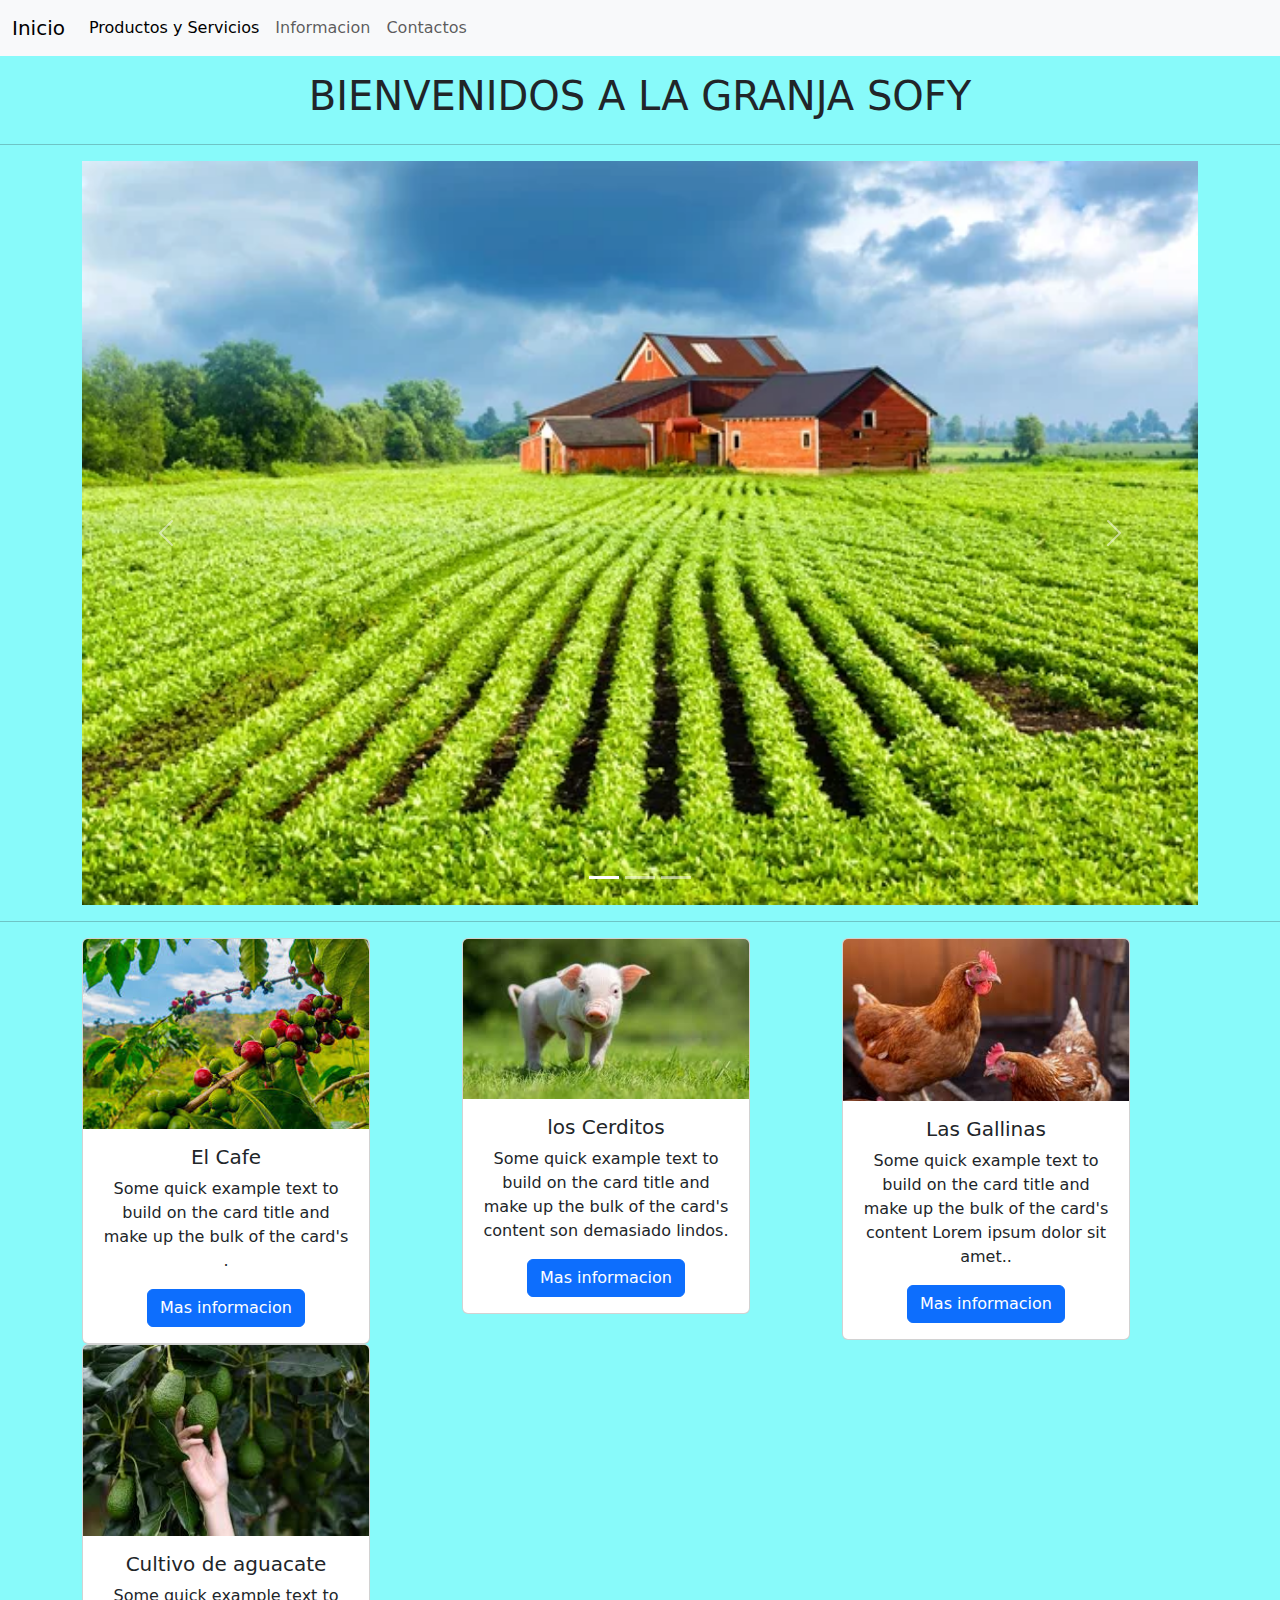
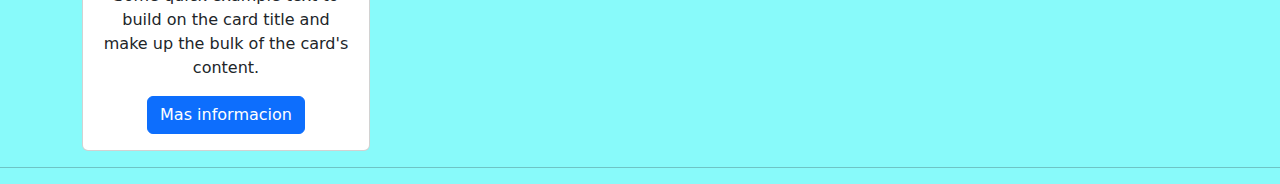
<file: index.html>
<!doctype html>
<html lang="en">
    <head>
        <meta charset="utf-8">
        <meta name="viewport" content="width=device-width, initial-scale=1">
        <title>Bootstrap demo</title>
        <link href="https://cdn.jsdelivr.net/npm/bootstrap@5.3.3/dist/css/bootstrap.min.css" rel="stylesheet" integrity="sha384-QWTKZyjpPEjISv5WaRU9OFeRpok6YctnYmDr5pNlyT2bRjXh0JMhjY6hW+ALEwIH" crossorigin="anonymous">
        <link rel="stylesheet" href="css/estilos.css">
    </head>
    <body >
        <nav class="navbar navbar-expand-lg bg-body-tertiary ">
            <div class="container-fluid">
              <a class="navbar-brand" href="index.html">Inicio</a>
              <button class="navbar-toggler" type="button" data-bs-toggle="collapse" data-bs-target="#navbarNav" aria-controls="navbarNav" aria-expanded="false" aria-label="Toggle navigation">
                <span class="navbar-toggler-icon"></span>
              </button>
              <div class="collapse navbar-collapse" id="navbarNav">
                <ul class="navbar-nav">
                    <li class="nav-item">
                        <a class="nav-link active" aria-current="page" href="productos.html">Productos y Servicios</a>
                    </li>
                    <li class="nav-item">
                        <a class="nav-link" href="informacion.html">Informacion</a>
                    </li>
                    <li class="nav-item">
                        <a class="nav-link" href="contactos.html">Contactos</a>
                    </li>
                </ul>
              </div>
            </div>
        </nav>

        <div class="container">
            <div class="row">
                <div class="col-12 text-center pt-3">
                    <div>
                        <h1>BIENVENIDOS A LA GRANJA SOFY</h1>
                    </div>
                </div>
            </div>
        </div>

        <hr>

        <div class="container">
            <div class="row">
                <div class="col">
                    <div id="carouselExampleIndicators" class="carousel slide">
                        <div class="carousel-indicators">
                        <button type="button" data-bs-target="#carouselExampleIndicators" data-bs-slide-to="0" class="active" aria-current="true" aria-label="Slide 1"></button>
                        <button type="button" data-bs-target="#carouselExampleIndicators" data-bs-slide-to="1" aria-label="Slide 2"></button>
                        <button type="button" data-bs-target="#carouselExampleIndicators" data-bs-slide-to="2" aria-label="Slide 3"></button>
                        </div>
                        <div class="carousel-inner">
                            <div class="carousel-item active">
                                <img src="img/img1.jpg" class="d-block w-100" alt="...">
                            </div>
                            <div class="carousel-item">
                                <img src="img/img1.jpg" class="d-block w-100" alt="...">
                            </div>
                            <div class="carousel-item">
                                <img src="img/img1.jpg" class="d-block w-100" alt="...">
                            </div>
                        </div>
                        <button class="carousel-control-prev" type="button" data-bs-target="#carouselExampleIndicators" data-bs-slide="prev">
                            <span class="carousel-control-prev-icon" aria-hidden="true"></span>
                            <span class="visually-hidden">Previous</span>
                        </button>
                        <button class="carousel-control-next" type="button" data-bs-target="#carouselExampleIndicators" data-bs-slide="next">
                            <span class="carousel-control-next-icon" aria-hidden="true"></span>
                            <span class="visually-hidden">Next</span>
                        </button>
                    </div>
                </div>
            </div>
        </div>

        <hr>

        <div class="container text-center">
            <div class="row">
                <div class="col">
                    <div class="card" style="width: 18rem;">
                        <img src="img/img2.jpg" class="card-img-top" alt="...">
                        <div class="card-body">
                          <h5 class="card-title">El Cafe</h5>
                          <p class="card-text">Some quick example text to build on the card title and make up the bulk of the card's .</p>
                          <a href="#" class="btn btn-primary">Mas informacion</a>
                        </div>
                    </div>
                </div>
                <div class="col">
                    <div class="card" style="width: 18rem;">
                        <img src="img/img3.jpg" class="card-img-top" alt="...">
                        <div class="card-body">
                          <h5 class="card-title">los Cerditos</h5>
                          <p class="card-text">Some quick example text to build on the card title and make up the bulk of the card's content son demasiado lindos.</p>
                          <a href="#" class="btn btn-primary">Mas informacion</a>
                        </div>
                    </div>
                </div>
                <div class="col">
                    <div class="card" style="width: 18rem;">
                        <img src="img/img4.jpg" class="card-img-top" alt="...">
                        <div class="card-body">
                          <h5 class="card-title">Las Gallinas</h5>
                          <p class="card-text">Some quick example text to build on the card title and make up the bulk of the card's content Lorem ipsum dolor sit amet..</p>
                          <a href="#" class="btn btn-primary">Mas informacion</a>
                        </div>
                    </div>
                </div>
                <div class="col">
                    <div class="card" style="width: 18rem;">
                        <img src="img/img5.jpg" class="card-img-top" alt="...">
                        <div class="card-body">
                          <h5 class="card-title">Cultivo de aguacate</h5>
                          <p class="card-text">Some quick example text to build on the card title and make up the bulk of the card's content.</p>
                          <a href="#" class="btn btn-primary">Mas informacion</a>
                        </div>
                    </div>
                </div>
            </div> 
        </div>

        <hr>

        
        
        
        










        <script src="https://cdn.jsdelivr.net/npm/bootstrap@5.3.3/dist/js/bootstrap.bundle.min.js" integrity="sha384-YvpcrYf0tY3lHB60NNkmXc5s9fDVZLESaAA55NDzOxhy9GkcIdslK1eN7N6jIeHz" crossorigin="anonymous"></script>
    </body>
</html>
</file>
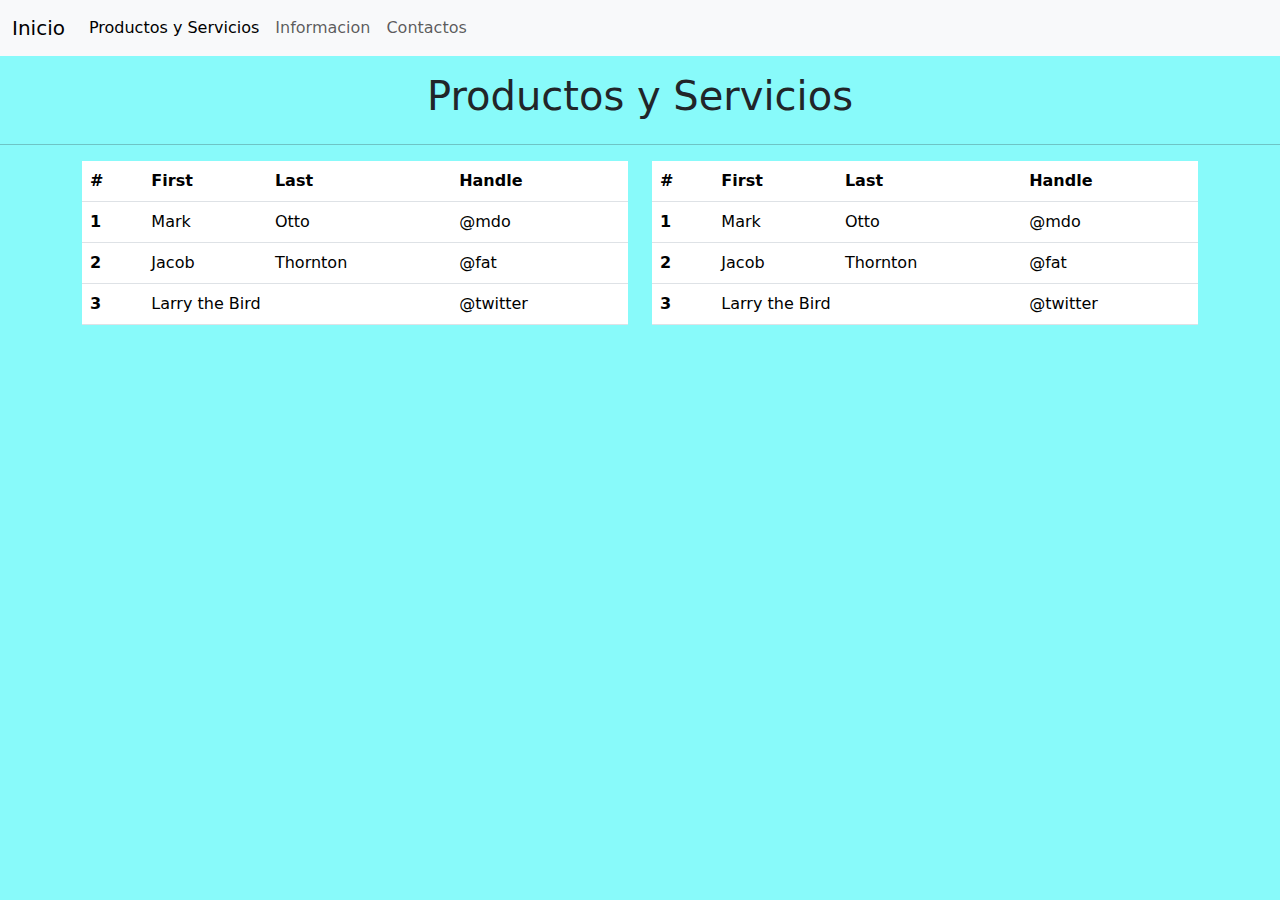
<file: productos.html>
<!doctype html>
    <html lang="en">
    <head>
        <meta charset="utf-8">
        <meta name="viewport" content="width=device-width, initial-scale=1">
        <title>Bootstrap demo</title>
        <link href="https://cdn.jsdelivr.net/npm/bootstrap@5.3.3/dist/css/bootstrap.min.css" rel="stylesheet" integrity="sha384-QWTKZyjpPEjISv5WaRU9OFeRpok6YctnYmDr5pNlyT2bRjXh0JMhjY6hW+ALEwIH" crossorigin="anonymous">
        <link rel="stylesheet" href="css/estilos.css">
    </head>
    <body>
        <nav class="navbar navbar-expand-lg bg-body-tertiary">
            <div class="container-fluid">
            <a class="navbar-brand" href="index.html">Inicio</a>
            <button class="navbar-toggler" type="button" data-bs-toggle="collapse" data-bs-target="#navbarNav" aria-controls="navbarNav" aria-expanded="false" aria-label="Toggle navigation">
                <span class="navbar-toggler-icon"></span>
            </button>
            <div class="collapse navbar-collapse" id="navbarNav">
                <ul class="navbar-nav">
                    <li class="nav-item">
                        <a class="nav-link active" aria-current="page" href="productos.html">Productos y Servicios</a>
                    </li>
                    <li class="nav-item">
                        <a class="nav-link" href="informacion.html">Informacion</a>
                    </li>
                    <li class="nav-item">
                        <a class="nav-link" href="contactos.html">Contactos</a>
                    </li>
                </ul>
            </div>
            </div>
        </nav>

        <div class="container">
            <div class="row">
                <div class="col-12 text-center pt-3">
                    <div>
                        <h1>Productos y Servicios</h1>
                    </div>
                </div>
            </div>
        </div>

        <hr>

        <div class="container">
            <div class="row">
                <div class="col">
                    <table class="table">
                        <thead>
                          <tr>
                            <th scope="col">#</th>
                            <th scope="col">First</th>
                            <th scope="col">Last</th>
                            <th scope="col">Handle</th>
                          </tr>
                        </thead>
                        <tbody>
                          <tr>
                            <th scope="row">1</th>
                            <td>Mark</td>
                            <td>Otto</td>
                            <td>@mdo</td>
                          </tr>
                          <tr>
                            <th scope="row">2</th>
                            <td>Jacob</td>
                            <td>Thornton</td>
                            <td>@fat</td>
                          </tr>
                          <tr>
                            <th scope="row">3</th>
                            <td colspan="2">Larry the Bird</td>
                            <td>@twitter</td>
                          </tr>
                        </tbody>
                    </table>
                </div>
                <div class="col">
                    <table class="table">
                        <thead>
                          <tr>
                            <th scope="col">#</th>
                            <th scope="col">First</th>
                            <th scope="col">Last</th>
                            <th scope="col">Handle</th>
                          </tr>
                        </thead>
                        <tbody>
                          <tr>
                            <th scope="row">1</th>
                            <td>Mark</td>
                            <td>Otto</td>
                            <td>@mdo</td>
                          </tr>
                          <tr>
                            <th scope="row">2</th>
                            <td>Jacob</td>
                            <td>Thornton</td>
                            <td>@fat</td>
                          </tr>
                          <tr>
                            <th scope="row">3</th>
                            <td colspan="2">Larry the Bird</td>
                            <td>@twitter</td>
                          </tr>
                        </tbody>
                      </table>
                </div>
            </div>
        </div>

        
        










        <script src="https://cdn.jsdelivr.net/npm/bootstrap@5.3.3/dist/js/bootstrap.bundle.min.js" integrity="sha384-YvpcrYf0tY3lHB60NNkmXc5s9fDVZLESaAA55NDzOxhy9GkcIdslK1eN7N6jIeHz" crossorigin="anonymous"></script>
    </body>
</html>
</file>
<file: css/estilos.css>
body{
    background-color: rgb(136, 250, 250);
}
</file>
